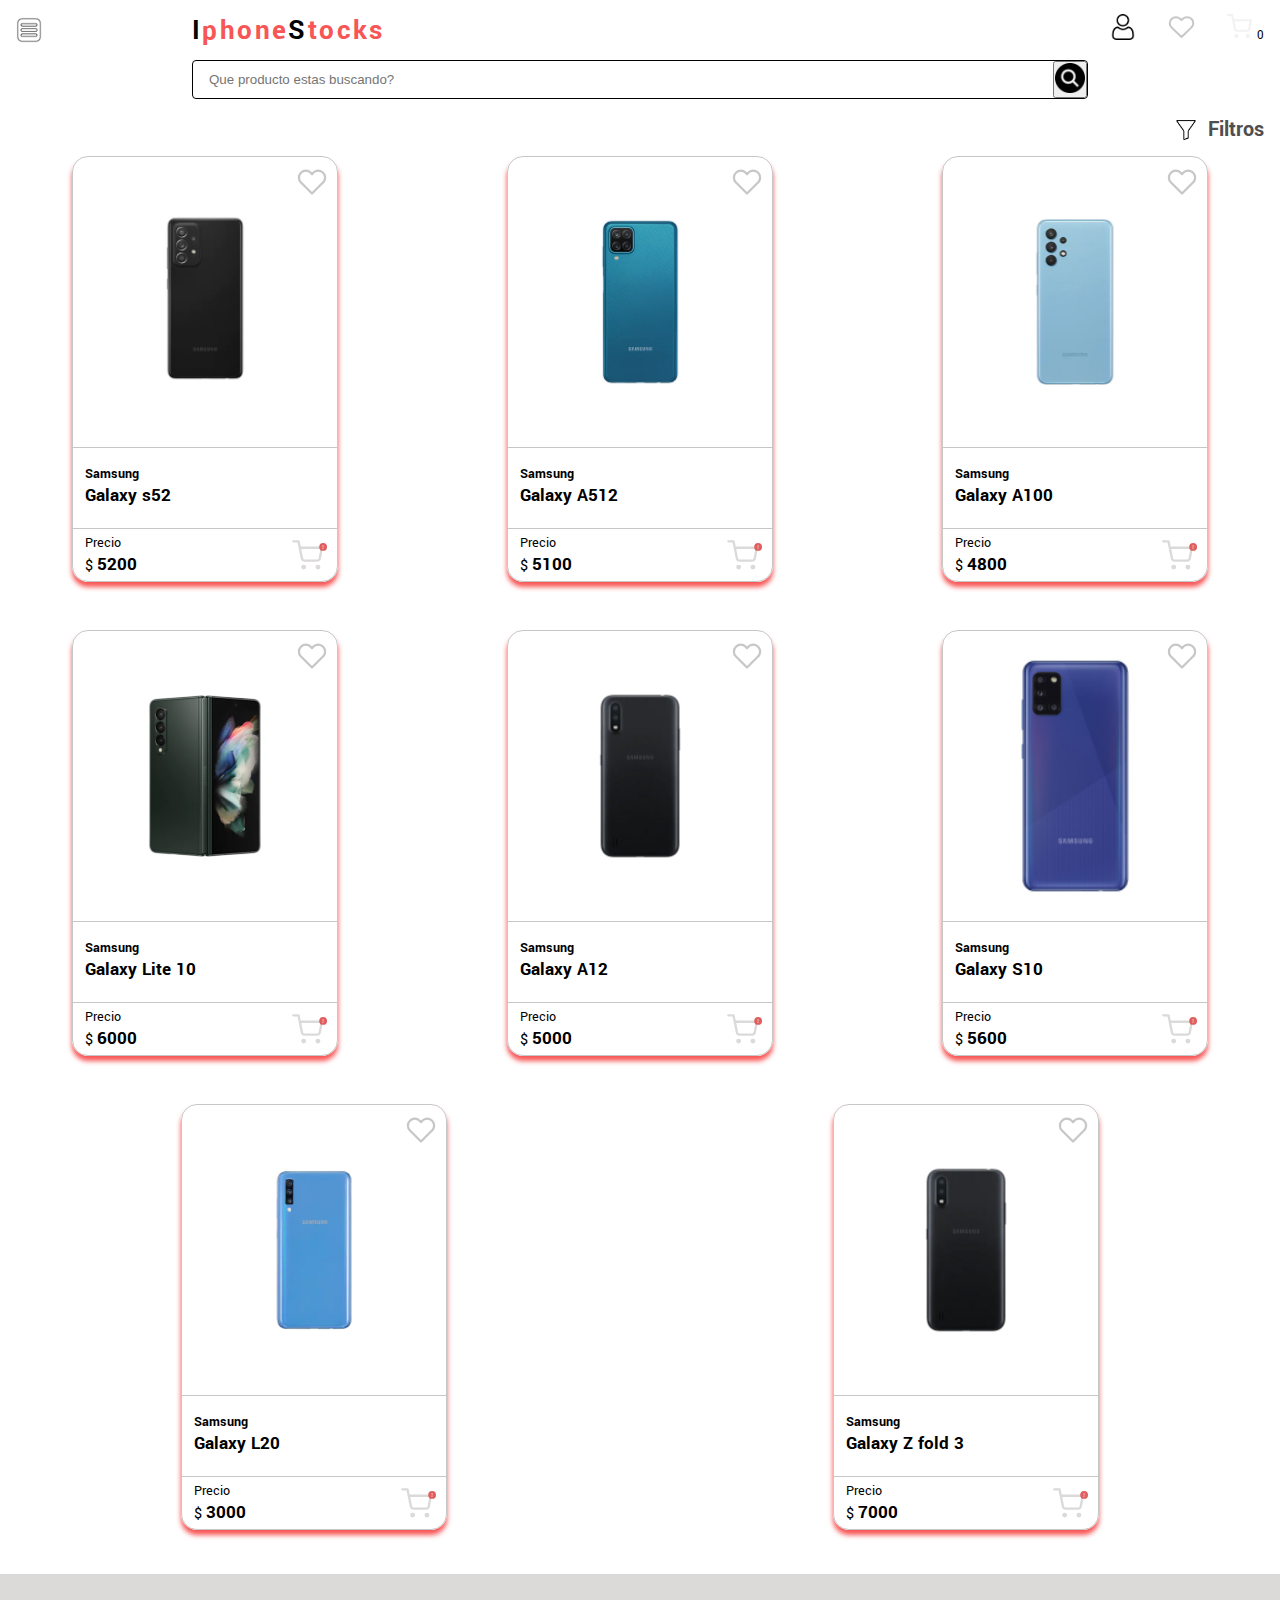
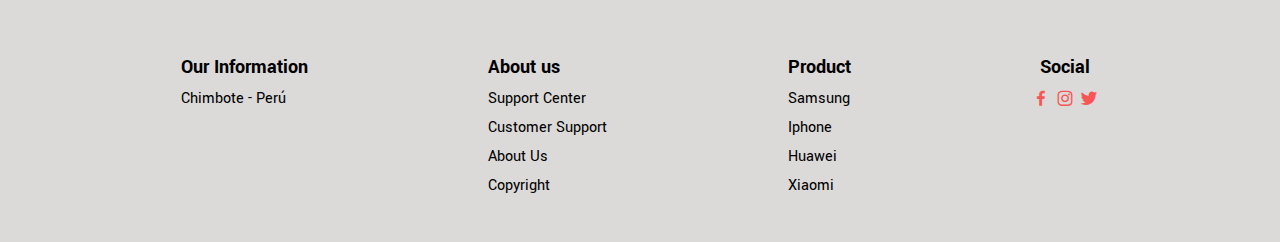
<file: index.html>
<!DOCTYPE html>
<html lang="en">
<head>
    <meta charset="UTF-8">
    <meta http-equiv="X-UA-Compatible" content="IE=edge">
    <meta name="viewport" content="width=device-width, initial-scale=1.0">
    <title>Ecommerce</title>
    <link rel="stylesheet" href="./CSS/style.css">
    <link href='https://unpkg.com/boxicons@2.1.2/css/boxicons.min.css' rel='stylesheet'>
</head>
<body>
    <div class="grid-container">
        <header id="nav">
            <img src="./ASSETS/menu.png" alt="" id="hamburguer">
            <ul  class="lateral-bar active">
                <li><a href="#">Samsung</a></li>
                <li><a href="#">Huawei</a></li>
                <li><a href="#">Xiaomi</a></li>
                <li><a href="#">Pixel</a></li>
                <img src="./ASSETS/cerrar.png" alt="" id="cerrar">
            </ul>
            <h1><span>I</span>phone<span>S</span>tocks</h1>
            <ul id="nav-menu">
                <li id="user"><a href="#"><img src="./ASSETS/user.png" alt=""></a></li>
                <li><a href="#"><img src="./ASSETS/heart 1.svg" alt="" id="heart"></a></li>
                <li id="shopping">
                    <a href="#"><img src="./ASSETS/shopping-cart 3.svg" alt=""></a>
                    <small class="number-shopping">0</small>
                </li>
            </ul>

            <!--Login-->
            <div id="login" class="active-login">
                <h3 window.location.href="products.html">Inicio de sesion o Registro</h3>
                <div id="acceso-google">
                    <img src="./ASSETS/flat-color-icons_google.svg" alt="">
                    <h5>Acceder con Google</h5>
                </div>
                <div id="acceso-facebook">
                    <img src="./ASSETS/akar-icons_facebook-fill.svg" alt="">
                    <h5>Acceder con Facebook</h5>
                </div>
            </div>

            <!--Shop Cart-->
            <div class="cart cart-active">
                <h3>Carrito de compras</h3>
                <div class="cart-content" id="itemstorage">
                    <!--<img src="./ASSETS/image 1.jpg" alt="" class="cart-img">
                        <div class="detail-box">
                            <div class="product-title">Galaxy S10</div>
                            <div class="cart-price">$5100</div>
                            <input type="number" value="1" class="cart-quantity">
                        </div>
                        <i class='bx bxs-trash-alt cart-remove'></i>-->
                </div>
                <div class="total">
                    <div class="total-title">Total</div>
                    <div class="total-price">$0</div>
                </div>
                <button type="button" class="btn-buy">Proceder al pago</button>
                <i class='bx bx-x' id="close-cart"></i>
            </div>
        </header>

        <main id="main">
            <form>
                <input type="text" placeholder="Que producto estas buscando?" id="search">
                <button type="submit"><img src="./ASSETS/lupa.png" alt="" class="btn-search"></button>
            </form>
            <div class="filter-container">
                <img src="./ASSETS/filtrar.png" alt="" class="filter-img">
                <h3>Filtros</h3>
            </div>
            <section class="card-container">
            <!--<div class="cell-card">
                    <img src="./ASSETS/heart 1.svg" alt="">
                    <img src="${producto.url}" alt="">
                    <div>
                    <h4>${producto.marca}</h4>
                    <h3>${producto.tipo}</h3>
                    </div>
                    <div>
                    <small>Precio</small>
                    <h3>${producto.precio}</h3>
                    </div>
                    <img src="./ASSETS/Group 56.svg" alt="">
                </div>-->
            </section>
        </main>

        <footer id="footer">
            <div class="our-information">
                <h4>Our Information</h4>
                <a> Chimbote - Perú </a>
            </div>
            <div class="about-us">
                <h4>About us</h4>
                <a href="#">Support Center</a>
                <a href="#">Customer Support</a>
                <a href="#">About Us</a>
                <a href="#">Copyright</a>
            </div>
            <div class="product">
                <h4>Product</h4>
                <a href="#">Samsung</a>
                <a href="#">Iphone</a>
                <a href="#">Huawei</a>
                <a href="#">Xiaomi</a>
            </div>
            <div id="social">
                <h4>Social</h4>
                <div class="social-icons">
                    <a href="#"><i class='bx bxl-facebook'></i></a>
                    <a href="#"><i class='bx bxl-instagram'></i></a>
                    <a href="#"><i class='bx bxl-twitter' ></i></a>
                </div>
            </div>
        </footer>
        
    </div>
    <script src="./main.js"></script>

</body>
</html>
</file>
<file: CSS/style.css>
@import url('https://fonts.googleapis.com/css2?family=Yantramanav:wght@100;300;400;500;700&display=swap');

*{
    margin: 0;
    padding: 0;
    box-sizing: border-box;
}
:root{
 --main-color: #f85555;
 --second-color: #dcd9d9;
 --third-color: #c7c7c7;
 --last-color: #4f4f4f;
}

body {
    font-family: 'Yantramanav', sans-serif;;
}

h1 {
    font-size: calc(1rem + 1vw);
}

h2 {
    font-size: calc(0.9rem + 0.75vw);
}

h3 {
    font-size: calc(0.8rem + 0.75vw);
}

h4 {
    font-size: calc(0.7rem + 0.5vw);
}

h5 {
    font-size: calc(0.6rem + 0.5vw);
}

.grid-container {
    display: grid;
    grid-template-areas: 
    "header"
    "main"
    "footer";
    grid-template-columns: 1fr;
    grid-template-rows: 60px 1fr 300px;
}
/*Nav*/
#nav > img,
#nav-menu > li > a > img {
    width: calc(20px + 0.5vw);
    cursor: pointer;
}
#nav h1 {
    color: var(--main-color);
    letter-spacing: .15rem;
    position: absolute;
    left: 15%;
}
#nav > h1 > span {
    color: black;
}
#nav {
    grid-area: header;
    display: flex;
    flex-wrap: nowrap;
    justify-content: space-between;
    align-items: center;
    padding: 0 1rem;
    /*box-shadow: 0 5px 10px 0 #4f4f4f;*/
}
#nav-menu > li {
    list-style: none;
}
#nav-menu {
    display: flex;
    gap: 2rem;
}


#main {
    grid-area: "main";
}

.lateral-bar {
    display: flex;
    flex-direction: column;
    align-items: flex-start;
    justify-content: flex-start;
    list-style: none;
    position: fixed;
    top: 0;
    height: 100vh;
    width: 200px;
    left: 0;
    background-color: white;
    box-shadow: 0 10px 10px var(--last-color);
    z-index: 100;
    padding: 3rem 1rem;
    gap: 1rem;
    transition: all .2s ease;
}
.active {
    left: -100%;
}
.lateral-bar > li > a {
    text-decoration: none;
    color: black;
    font-size: calc(1rem + 0.5vw);
}
#cerrar {
    width: 15px;
    position: absolute;
    top: 20px;
    right: 20px;
    cursor: pointer;
}



/*Login*/
#login{
    width: 70vw;
    height: 200px;
    display: flex;
    flex-direction: column;
    justify-content: center;
    align-items: center;
    position: absolute;
    left: 100px;
    top: 60px;
    background-color: white;
    z-index: 100;
    box-shadow: 0 5px 5px #4f4f4f60;
    gap: 1rem;
    border-radius: 0.5rem;
    transition: all 1  sec ease;
}
#login > h3 {
    text-align: left;
}
#acceso-google,
#acceso-facebook {
    display: flex;
    justify-content: space-evenly;
    align-items: center;
    text-align: center;
    box-shadow: 0 5px 5px #4f4f4f80;
    width: 80%;
    height: 40px;
}

#acceso-google > img,
#acceso-facebook > img {
    width: 20px;
}

#acceso-google > h5,
#acceso-facebook > h5 {
    font-size: calc(0.75rem + 0.25vw);
    color: var(--last-color);
    text-align: center;
}

.active-login {
    transform: translateY(-300px);
}

/*Shopping Cart*/
.cart {
    width: 300px;
    height: 100vh;
    position: fixed;
    top: 0;
    right: 0;
    z-index: 100;
    background-color: white;
    gap: 1rem;
    padding: 2rem 0.75rem;
    box-shadow: 0 5px 5px var(--last-color);
    transition: 0.8s;
}
.cart-active {
    right: -100%;
}
.cart > h3 {
    font-size: 1.25rem;
}
.cart-box {
    display: grid;
    grid-template-columns: 30% 50% 20%;
    align-items: center;
    gap: 1rem;
    margin-top: 1rem;
}
.cart-img {
    width: 100px;
    height: 100px;
    object-fit: contain;
    padding: 8px;
}
.detail-box {
    display: grid;
    row-gap: 0.5rem;
}
.product-title {
    font-size: 1.25rem;
    text-transform: uppercase;
}
.cart-price {
    font-size: 1rem;
}
.cart-quantity {
    border: 1px solid #f85555;
    width: 2.5rem;
    text-align: center;
    outline-color: black;
    font-size: 0.9rem;
}
.cart-remove {
    font-size: 24px;
    color: var(--main-color);
    cursor: pointer;
}
.cart-remove:hover {
    color: var(--last-color);
}

.total {
    display: flex;
    justify-content: flex-end;
    margin-top: 1.25rem;
    border-top: 1px solid var(--last-color);
}
.total-title {
    font-size: 1rem;
    font-weight: bold;
    margin-right: 0.5rem;
}
.btn-buy {
    display: flex;
    margin: 1.5rem auto;
    border: none;
    padding: 10px 15px;
    background-color: var(--main-color);
    font-size: 0.9rem;
    color: white;
    font-weight: bold;
    cursor: pointer;
    border-radius: 0.25rem;
}
.btn-buy:hover {
    background-color: var(--last-color);
    border-radius: 0.5rem;
}
#close-cart {
    position: absolute;
    top: 10px;
    font-size: 25px;
    right: 10px;
    cursor: pointer;
}

/*Main*/
form {
 border: 1px solid black;
 display: flex;
 align-items: center;
 justify-content: space-between;
 width: 70vw;
 margin-left: auto;
 margin-right: auto;
 border-radius: 0.25rem;
 padding-left: 1rem ;
}
#search{
    width: 60vw;
    border: none;
    outline: transparent;
}

.btn-search {
    width: 30px;
    cursor: pointer;
}

.filter-container {
    display: flex;
    align-items: center;
    justify-content: flex-end;
    padding: 1rem 1rem 0 1rem;
    gap: 0.75rem;
}
.filter-img {
    width: 20px;
    cursor: pointer;
}
.filter-container > h3 {
    color: var(--last-color);
}
.card-container {
    display: flex;
    flex-direction: column;
    gap: 1rem;
    margin: 0.75rem;
}
.cell-card {
    /*max-width: 500px;*/
    display: flex;
    flex-direction: column;
    border-radius: 1rem;
    border: 1px solid var(--third-color);
    margin: 0 1rem;
    box-shadow: 0 5px 5px var(--main-color);
    position: relative;
}

.icon-card {
    width: 30px;
    cursor: pointer;
    position: absolute;
    top: 10px;
    right: 10px;
}
.shop-card {
    width: 35px;
    cursor: pointer;
    position: absolute;
    bottom: 10px;
    right: 10px;
}
.img-card {
    width: calc(200px + 5vw);
    height: calc(200px + 10vh);
    object-fit: contain;
    margin-left: auto;
    margin-right: auto;
}


.product-description {
    border-top: 1px solid var(--third-color);
    padding: 1rem 0 0.25rem 0.75rem;
}
.precio-description {
    border-top: 1px solid var(--third-color);
    padding: 0.25rem 0 0.25rem 0.75rem;
    margin-top: 1rem;
}
.cell-card > div > small {
    display: block;
}
.cell-card > div > p {
    display: inline-block;
}
.precio-product {
    display: inline-block;
}
.title-tipo,
.precio-product {
    font-size: calc(1rem + 0.25vw);
}
.cell-card > div > h4,
.cell-card > div > small {
    font-size: calc(.7rem + 0.25vw);
}

@media(min-width: 700px){

    .card-container{
        display: flex;
        flex-direction: row;
        flex-wrap: wrap;
        justify-content: space-around;
        gap: 3rem;
    }
    .cell-card{
        max-width: 600px;
    }
}

#footer {
    background-color: var(--second-color);
    display: flex;
    justify-content: space-evenly;
    padding: 80px 0;
    margin-top: 2rem;
}
#footer > div {
    display: flex;
    flex-direction: column;
    gap: 0.5rem;
}

#social {
    align-items: center;
}

#footer a {
    text-decoration: none;
    color: black;
    font-size: 1rem;
    transition: 0.5s;
}

#footer a:hover {
    transform: translateX(10px);
}

.social-icons > a > i {
    color: var(--main-color);
    font-size: 20px;
    transition: 0.5s;
}
.social-icons > a > i:hover {
    transform: translateY(-5px);
}

#footer > div > h4 {
    transition: 0.6s;
    font-size: 1.25rem;
}

#footer > div > h4:hover {
    text-decoration: underline;
}

@media(max-width: 600px){

    #footer {
        padding: 30px 1.5rem;
        display: grid;
        grid-template-columns: 50% 50%;
        grid-template-rows: 30% 70%;
        grid-template-areas: 
        "information social"
        "product about";
        gap: 1rem;
    }

    .our-information{
        grid-area: information;
        justify-content: center;
        align-items: center;
    }
    .about-us{
        grid-area: about;
        align-items: center;
        justify-content: center;
    }
    .product{
        grid-area: product;
        align-items: center;
        justify-content: center;
    }
    #social{
        grid-area: social;
        justify-content: center;
        align-items: center;
    }
    .social-icons > a > i {
        font-size: 15px; 
    }
    #footer a {
        font-size: calc(0.75rem + 0.1vw);
    }
    #footer > div > h4 {
        font-size: calc(0.9rem + 0.25vw);
    }
    
}
</file>
